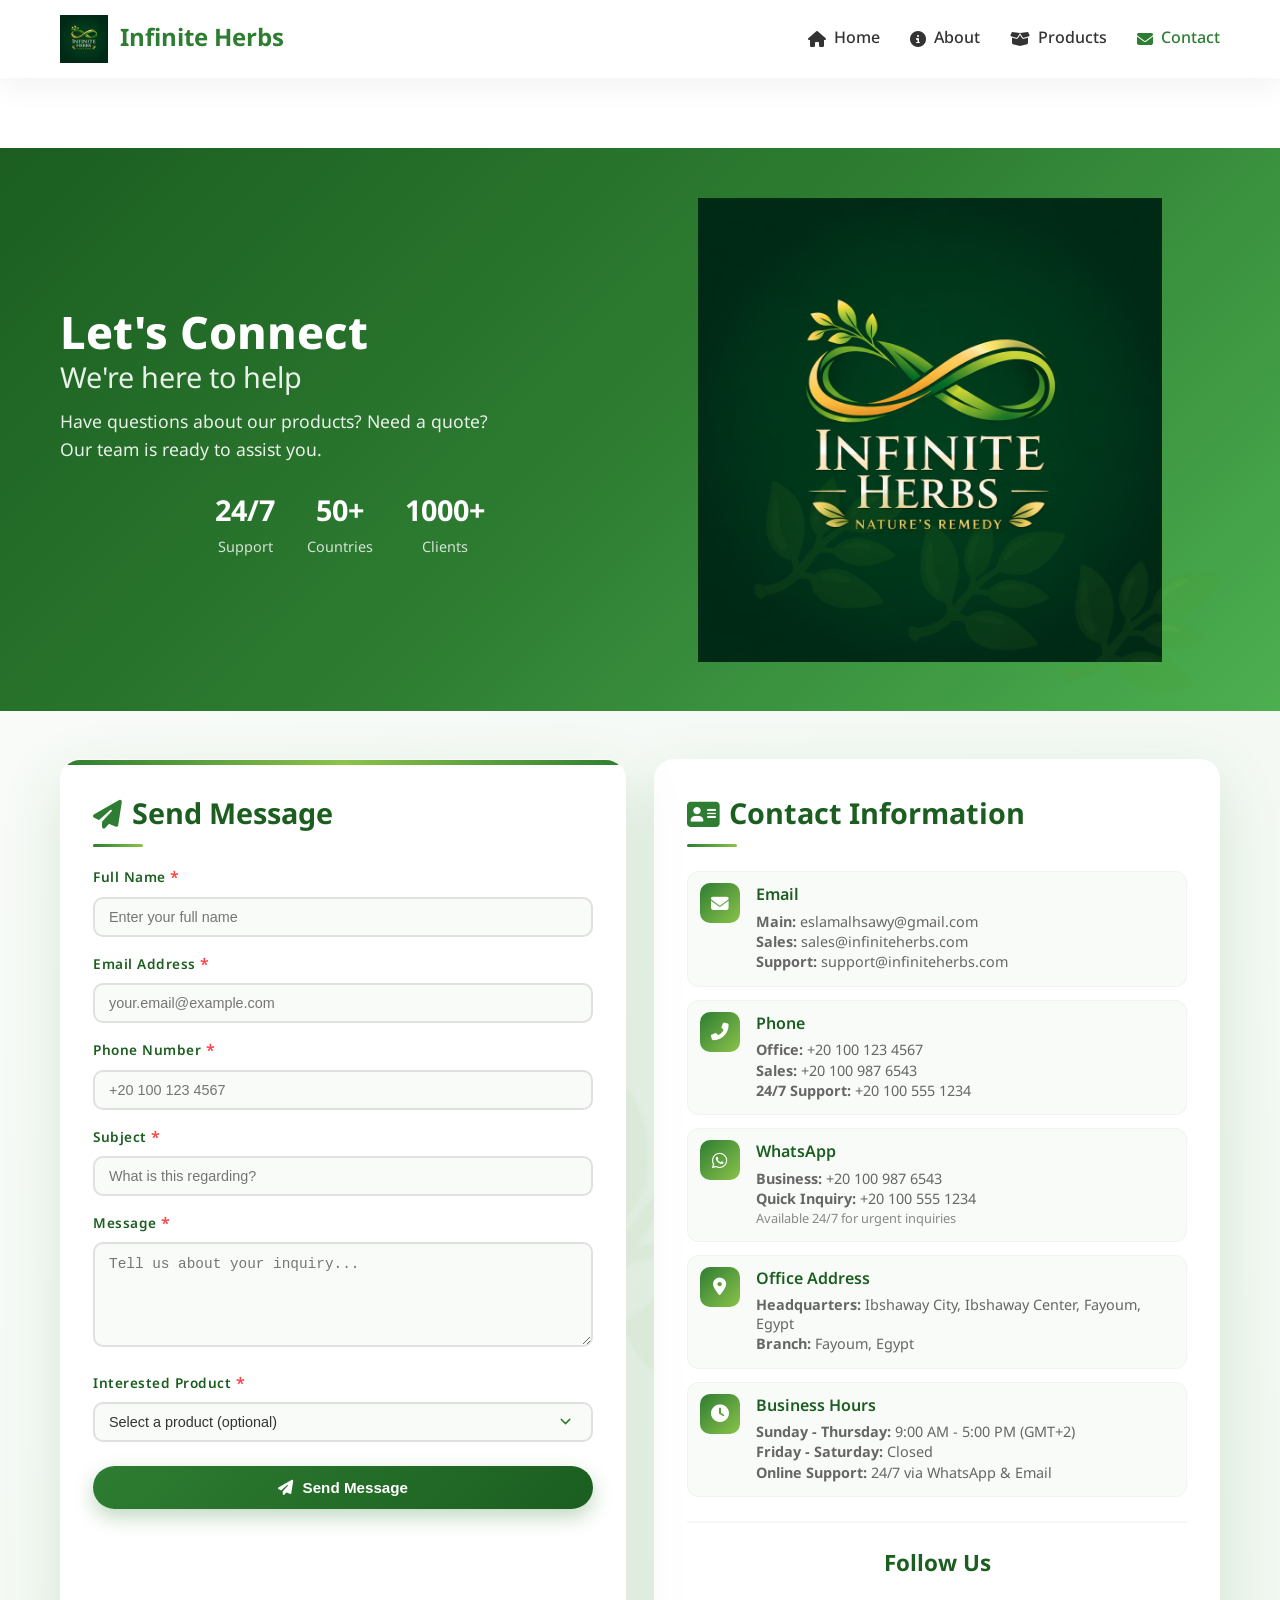
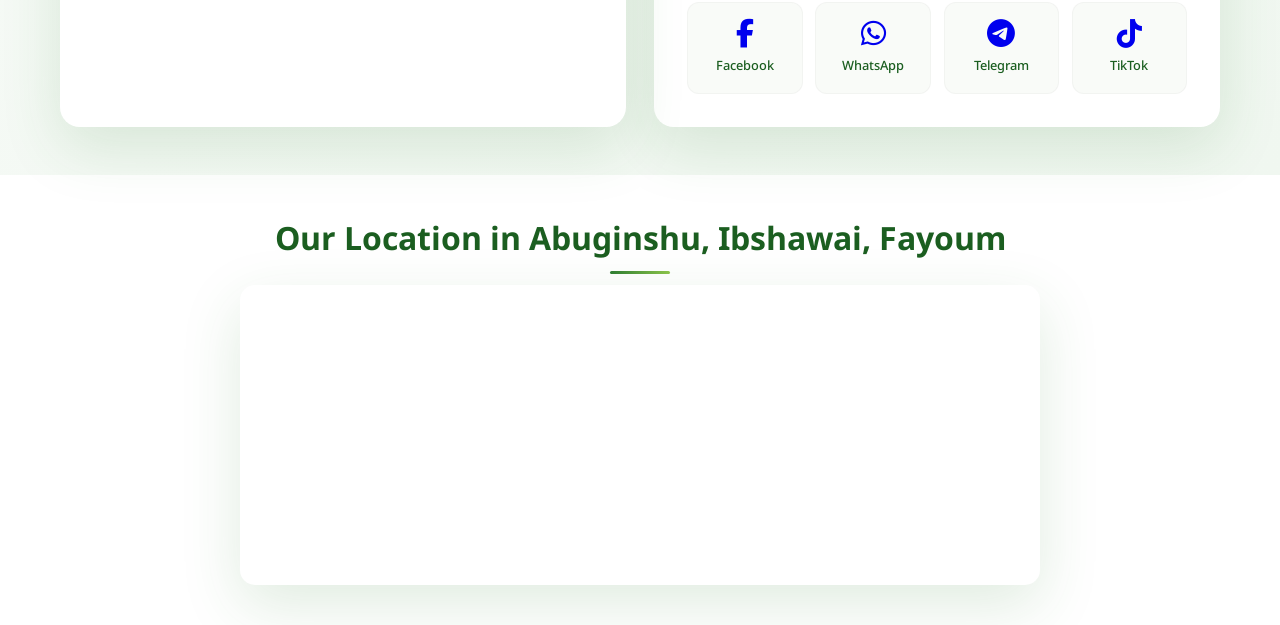
<file: contact.html>
<!DOCTYPE html>
<html lang="en" dir="ltr">

<head>
    <meta charset="UTF-8">
    <meta name="viewport" content="width=device-width, initial-scale=1.0">
    <title>Contact Us | Infinite Herbs</title>

    <link rel="stylesheet" href="css/style.css">
    <link rel="stylesheet" href="css/responsive.css">
    <link rel="stylesheet" href="https://cdnjs.cloudflare.com/ajax/libs/font-awesome/6.4.0/css/all.min.css">
    <link href="https://fonts.googleapis.com/css2?family=Noto+Sans+Arabic:wght@300;400;500;600;700&display=swap" rel="stylesheet">

</head>

<body>

    <!-- ================= NAVBAR ================= -->
    <nav class="navbar">
        <div class="container">
            <div class="logo">
                <img src="images/logo.png" alt="Infinite Herbs Logo" class="logo-img">
                <span class="logo-text">Infinite Herbs</span>
            </div>

            <div class="nav-links">
                <a href="index.html" class="nav-link"><i class="fas fa-home"></i> Home</a>
                <a href="about.html" class="nav-link"><i class="fas fa-info-circle"></i> About</a>
                <a href="products.html" class="nav-link"><i class="fas fa-box-open"></i> Products</a>
                <a href="contact.html" class="nav-link active"><i class="fas fa-envelope"></i> Contact</a>
            </div>

            <button class="menu-toggle">
                <i class="fas fa-bars"></i>
            </button>
        </div>
    </nav>

    <!-- ===== NEW HERO SECTION - Professional Design ===== -->
    <section class="new-contact-hero">
        <div class="container">
            <div class="hero-text">
                <h1>
                    Let's Connect
                    <span>We're here to help</span>
                </h1>
                <p>Have questions about our products? Need a quote? Our team is ready to assist you.</p>
                <div class="hero-stats">
                    <div class="stat">
                        <span class="number">24/7</span>
                        <span class="label">Support</span>
                    </div>
                    <div class="stat">
                        <span class="number">50+</span>
                        <span class="label">Countries</span>
                    </div>
                    <div class="stat">
                        <span class="number">1000+</span>
                        <span class="label">Clients</span>
                    </div>
                </div>
            </div>
            <div class="hero-image">
                <!-- <img src="data:image/svg+xml,%3Csvg xmlns='http://www.w3.org/2000/svg' viewBox='0 0 200 200'%3E%3Ccircle cx='100' cy='100' r='80' fill='%234CAF50' opacity='0.2'/%3E%3Ccircle cx='100' cy='100' r='60' fill='%232E7D32' opacity='0.3'/%3E%3Ccircle cx='100' cy='100' r='40' fill='%231B5E20' opacity='0.4'/%3E%3Ctext x='100' y='110' font-size='40' text-anchor='middle' fill='white' font-weight='bold'%3E🌿%3C/text%3E%3C/svg%3E" alt="Contact Us"> -->
                <img src="images/logo.png" alt="Contact Us">
            </div>
        </div>
    </section>

    <!-- ================= CONTACT ================= -->
    <section class="contact-section">
        <div class="container">
            <!-- Success Message (Hidden by default) -->
            <div class="form-success" id="formSuccess" style="display: none;">
                <button class="close-btn" onclick="this.parentElement.style.display='none'">
                    <i class="fas fa-times"></i>
                </button>
                <i class="fas fa-check-circle"></i>
                <h3>Message Sent Successfully!</h3>
                <p>Thank you for contacting Infinite Herbs. Our team will get back to you within 24 hours.</p>
            </div>

            <div class="contact-grid">
                <!-- FORM - Send Message Section -->
                <div class="contact-form-container">
                    <h2>
                        <i class="fas fa-paper-plane"></i> Send Message
                    </h2>

                    <form action="https://formspree.io/f/xojvgwvk" method="POST" class="contact-form" id="contactForm">

                        <div class="form-group">
                            <label>Full Name</label>
                            <input type="text" name="name" placeholder="Enter your full name" required>
                        </div>

                        <div class="form-group">
                            <label>Email Address</label>
                            <input type="email" name="email" placeholder="your.email@example.com" required>
                        </div>

                        <div class="form-group">
                            <label>Phone Number</label>
                            <input type="tel" name="phone" placeholder="+20 100 123 4567">
                        </div>

                        <div class="form-group">
                            <label>Subject</label>
                            <input type="text" name="subject" placeholder="What is this regarding?" required>
                        </div>

                        <div class="form-group">
                            <label>Message</label>
                            <textarea name="message" rows="4" placeholder="Tell us about your inquiry..." required></textarea>
                        </div>

                        <div class="form-group">
                            <label>Interested Product</label>
                            <select name="product">
                                <option value="">Select a product (optional)</option>
                                <option value="Herbs">🌿 Herbs</option>
                                <option value="Seeds">🌱 Seeds</option>
                                <option value="Spices">🌶️ Spices</option>
                                <option value="Custom Order">📦 Custom Order</option>
                                <option value="Bulk Purchase">📊 Bulk Purchase</option>
                                <option value="Partnership">🤝 Partnership</option>
                            </select>
                        </div>

                        <!-- Formspree enhancements -->
                        <input type="hidden" name="_subject" value="New Contact – Infinite Herbs">
                        <input type="hidden" name="_captcha" value="false">
                        <input type="hidden" name="_next" value="">

                        <button type="submit" class="submit-btn" onclick="showSuccessMessage()">
                            <i class="fas fa-paper-plane"></i> Send Message
                        </button>
                    </form>
                </div>

                <!-- INFO - Contact Information Section -->
                <div class="contact-info-container">
                    <h2>
                        <i class="fas fa-address-card"></i> Contact Information
                    </h2>
                    
                    <div class="contact-info-card">
                        <!-- Email -->
                        <div class="info-item">
                            <div class="info-icon">
                                <i class="fas fa-envelope"></i>
                            </div>
                            <div class="info-details">
                                <h3>Email</h3>
                                <p><strong>Main:</strong> eslamalhsawy@gmail.com</p>
                                <p><strong>Sales:</strong> sales@infiniteherbs.com</p>
                                <p><strong>Support:</strong> support@infiniteherbs.com</p>
                            </div>
                        </div>

                        <!-- Phone -->
                        <div class="info-item">
                            <div class="info-icon">
                                <i class="fas fa-phone-alt"></i>
                            </div>
                            <div class="info-details">
                                <h3>Phone</h3>
                                <p><strong>Office:</strong> +20 100 123 4567</p>
                                <p><strong>Sales:</strong> +20 100 987 6543</p>
                                <p><strong>24/7 Support:</strong> +20 100 555 1234</p>
                            </div>
                        </div>

                        <!-- WhatsApp -->
                        <div class="info-item">
                            <div class="info-icon">
                                <i class="fab fa-whatsapp"></i>
                            </div>
                            <div class="info-details">
                                <h3>WhatsApp</h3>
                                <p><strong>Business:</strong> +20 100 987 6543</p>
                                <p><strong>Quick Inquiry:</strong> +20 100 555 1234</p>
                                <p class="small">Available 24/7 for urgent inquiries</p>
                            </div>
                        </div>

                        <!-- Location -->
                        <div class="info-item">
                            <div class="info-icon">
                                <i class="fas fa-map-marker-alt"></i>
                            </div>
                            <div class="info-details">
                                <h3>Office Address</h3>
                                <p><strong>Headquarters:</strong> Ibshaway City, Ibshaway Center, Fayoum, Egypt</p>
                                <p><strong>Branch:</strong> Fayoum, Egypt</p>
                                <!-- <p><strong>Postal Code:</strong> 63511</p> -->
                            </div>
                        </div>

                        <!-- Business Hours -->
                        <div class="info-item">
                            <div class="info-icon">
                                <i class="fas fa-clock"></i>
                            </div>
                            <div class="info-details">
                                <h3>Business Hours</h3>
                                <p><strong>Sunday - Thursday:</strong> 9:00 AM - 5:00 PM (GMT+2)</p>
                                <p><strong>Friday - Saturday:</strong> Closed</p>
                                <p><strong>Online Support:</strong> 24/7 via WhatsApp & Email</p>
                            </div>
                        </div>
                    </div>

                    <!-- Social Media Section - فقط 4 منصات -->
                    <div class="social-section">
                        <h3>Follow Us</h3>
                        <div class="social-grid">
                            <a href="https://facebook.com/infiniteherbs" target="_blank" class="social-item facebook">
                                <i class="fab fa-facebook-f"></i>
                                <span>Facebook</span>
                            </a>
                            <a href="https://wa.me/201009876543" target="_blank" class="social-item whatsapp">
                                <i class="fab fa-whatsapp"></i>
                                <span>WhatsApp</span>
                            </a>
                            <a href="https://t.me/infiniteherbs" target="_blank" class="social-item telegram">
                                <i class="fab fa-telegram-plane"></i>
                                <span>Telegram</span>
                            </a>
                            <a href="https://tiktok.com/@infiniteherbs" target="_blank" class="social-item tiktok">
                                <i class="fab fa-tiktok"></i>
                                <span>TikTok</span>
                            </a>
                        </div>
                    </div>
                </div>
            </div>
        </div>
    </section>

<!-- ================= MAP SECTION ================= -->
<section class="map-section">
    <div class="container">
        <h2>Our Location in Abuginshu, Ibshawai, Fayoum</h2>
        <div class="map-container">
            <iframe 
                src="https://www.google.com/maps/embed?pb=!1m18!1m12!1m3!1d3456.789!2d30.6822222!3d29.3597222!2m3!1f0!2f0!3f0!3m2!1i1024!2i768!4f13.1!3m3!1m2!1s0x0%3A0x0!2zMjnCsDIxJzM1LjAiTiAzMMKwNDAnNTYuMCJF!5e0!3m2!1sen!2seg!4v1234567890123!5m2!1sen!2seg" 
                allowfullscreen="" 
                loading="lazy">
            </iframe>
        </div>
    </div>
</section>
    </section>

    <script src="js/main.js"></script>
    <script>
        // Show success message after form submission
        function showSuccessMessage() {
            setTimeout(() => {
                const successMsg = document.getElementById('formSuccess');
                if (successMsg) {
                    successMsg.style.display = 'block';
                }
            }, 100);
        }

        // Handle form submission with AJAX
        document.getElementById('contactForm').addEventListener('submit', function(e) {
            e.preventDefault();
            
            const form = e.target;
            const formData = new FormData(form);
            const successMsg = document.getElementById('formSuccess');
            
            fetch(form.action, {
                method: 'POST',
                body: formData,
                headers: {
                    'Accept': 'application/json'
                }
            })
            .then(response => {
                if (response.ok) {
                    form.reset();
                    successMsg.style.display = 'block';
                    
                    // Auto hide after 5 seconds
                    setTimeout(() => {
                        if (successMsg.style.display === 'block') {
                            successMsg.style.display = 'none';
                        }
                    }, 5000);
                } else {
                    alert('Oops! There was a problem sending your message.');
                }
            })
            .catch(error => {
                alert('Oops! There was a problem sending your message.');
            });
        });
    </script>

</body>

</html>
</file>
<file: css/style.css>
/* CSS RESET */

* {
    margin: 0;
    padding: 0;
    box-sizing: border-box;
}


/* VARIABLES */

:root {
    --primary-color: #2E7D32;
    --primary-light: #4CAF50;
    --primary-dark: #1B5E20;
    --secondary-color: #8BC34A;
    --accent-color: #FF9800;
    --light-color: #F9FBF8;
    --dark-color: #1A1A1A;
    --text-color: #333333;
    --text-light: #666666;
    --white: #FFFFFF;
    --gray: #F5F5F5;
    --border-color: #E0E0E0;
    --shadow-sm: 0 2px 8px rgba(0, 0, 0, 0.1);
    --shadow-md: 0 4px 16px rgba(0, 0, 0, 0.15);
    --shadow-lg: 0 8px 32px rgba(0, 0, 0, 0.2);
    --shadow-xl: 0 16px 48px rgba(0, 0, 0, 0.25);
    --transition: all 0.3s ease;
    --radius-sm: 8px;
    --radius-md: 12px;
    --radius-lg: 16px;
    --radius-xl: 24px;
    --radius-full: 9999px;
}


/* BASE STYLES */

body {
    font-family: 'Segoe UI', 'Noto Sans Arabic', sans-serif;
    line-height: 1.6;
    color: var(--text-color);
    background: var(--white);
    overflow-x: hidden;
    direction: ltr;
}

[dir="rtl"] body {
    font-family: 'Noto Sans Arabic', 'Segoe UI', sans-serif;
}

.container {
    max-width: 1200px;
    margin: 0 auto;
    padding: 0 20px;
}


/* NAVBAR - Logo والاسم على نفس الخط */

.navbar {
    background: var(--white);
    box-shadow: var(--shadow-sm);
    position: sticky;
    top: 0;
    z-index: 1000;
    padding: 15px 0;
}

.navbar .container {
    display: flex;
    align-items: center;
    justify-content: space-between;
}


/* LOGO (Image + Text) */

.logo {
    display: flex;
    align-items: center;
    gap: 12px;
}

.logo-img {
    width: 48px;
    height: auto;
}

.logo-text {
    font-size: 24px;
    font-weight: 700;
    color: var(--primary-color);
}

.nav-links {
    display: flex;
    align-items: center;
    gap: 30px;
}

.nav-link {
    text-decoration: none;
    color: var(--text-color);
    font-weight: 500;
    display: flex;
    align-items: center;
    gap: 8px;
    transition: var(--transition);
}

.nav-link:hover,
.nav-link.active {
    color: var(--primary-color);
}

.language-btn {
    background: var(--gray);
    border: none;
    padding: 8px 16px;
    border-radius: 20px;
    cursor: pointer;
    font-weight: 600;
    transition: var(--transition);
}

.language-btn:hover {
    background: var(--primary-color);
    color: var(--white);
}

.btn-contact {
    background: var(--primary-color);
    color: var(--white);
    padding: 10px 24px;
    border-radius: 6px;
    text-decoration: none;
    font-weight: 500;
    transition: var(--transition);
}

.btn-contact:hover {
    background: var(--primary-dark);
}

.menu-toggle {
    display: none;
    background: none;
    border: none;
    font-size: 24px;
    cursor: pointer;
    color: var(--primary-color);
}


/* HERO SLIDER */

.hero-slider {
    height: 100vh;
    margin-top: 0;
    position: relative;
    overflow: hidden;
}

.slider-container {
    height: 100%;
    position: relative;
}

.slide {
    position: absolute;
    top: 0;
    left: 0;
    width: 100%;
    height: 100%;
    opacity: 0;
    transition: opacity 1s ease;
}

.slide.active {
    opacity: 1;
}

.slide-bg {
    width: 100%;
    height: 100%;
    background-size: cover;
    background-position: center;
    position: absolute;
    top: 0;
    left: 0;
}

.slide-overlay {
    position: absolute;
    top: 0;
    left: 0;
    width: 100%;
    height: 100%;
    background: linear-gradient(rgba(0, 0, 0, 0.5), rgba(0, 0, 0, 0.3));
}

.slide-content {
    position: absolute;
    top: 50%;
    left: 50%;
    transform: translate(-50%, -50%);
    text-align: center;
    color: var(--white);
    max-width: 800px;
    padding: 2rem;
    z-index: 2;
}

.slide-title {
    font-size: 3.5rem;
    margin-bottom: 1rem;
    text-shadow: 2px 2px 8px rgba(0, 0, 0, 0.5);
}

.slide-desc {
    font-size: 1.3rem;
    margin-bottom: 2rem;
    opacity: 0.9;
}

.btn-hero {
    background: var(--primary-color);
    color: var(--white);
    padding: 15px 40px;
    border-radius: 30px;
    text-decoration: none;
    font-size: 1.1rem;
    transition: var(--transition);
    display: inline-flex;
    align-items: center;
    gap: 10px;
}

.btn-hero:hover {
    background: var(--primary-dark);
    transform: translateY(-3px);
}

.slider-controls {
    position: absolute;
    bottom: 50px;
    left: 0;
    width: 100%;
    display: flex;
    justify-content: center;
    align-items: center;
    gap: 20px;
    z-index: 10;
}

.prev-btn,
.next-btn {
    background: rgba(255, 255, 255, 0.2);
    border: none;
    width: 50px;
    height: 50px;
    border-radius: 50%;
    cursor: pointer;
    color: var(--white);
    font-size: 1.2rem;
    transition: var(--transition);
}

.prev-btn:hover,
.next-btn:hover {
    background: rgba(255, 255, 255, 0.4);
}

.slider-dots {
    display: flex;
    gap: 10px;
}

.dot {
    width: 12px;
    height: 12px;
    border-radius: 50%;
    background: rgba(255, 255, 255, 0.5);
    cursor: pointer;
    transition: var(--transition);
}

.dot.active {
    background: var(--white);
}


/* FEATURED PRODUCTS */

.featured-products {
    padding: 5rem 0;
    background: var(--light-color);
}

.section-header {
    text-align: center;
    margin-bottom: 3rem;
}

.section-title {
    font-size: 2.8rem;
    color: var(--primary-dark);
    margin-bottom: 1rem;
}

.section-subtitle {
    font-size: 1.1rem;
    color: var(--text-light);
    max-width: 600px;
    margin: 0 auto;
}

.product-tabs {
    display: flex;
    justify-content: center;
    gap: 1rem;
    margin-bottom: 3rem;
    flex-wrap: wrap;
}

.tab-btn {
    padding: 12px 30px;
    background: var(--white);
    border: 2px solid var(--primary-color);
    color: var(--primary-color);
    border-radius: 30px;
    cursor: pointer;
    font-weight: 600;
    transition: var(--transition);
    display: flex;
    align-items: center;
    gap: 8px;
}

.tab-btn.active,
.tab-btn:hover {
    background: var(--primary-color);
    color: var(--white);
}


/* PRODUCTS GRID - 4 منتجات في الصف */

.products-grid {
    display: grid;
    grid-template-columns: repeat(4, 1fr);
    gap: 24px;
    margin-bottom: 3rem;
}

.product-card {
    background: var(--white);
    border-radius: 12px;
    overflow: hidden;
    box-shadow: var(--shadow-sm);
    transition: var(--transition);
    cursor: pointer;
}


/* HOVER OPACITY 0.7 كما طلبت - التعديل هنا */

.product-card:hover {
    opacity: 0.7;
    /* تم التعديل من 0.3 إلى 0.7 */
    transform: translateY(-5px);
}

.product-img {
    width: 100%;
    height: 200px;
    object-fit: cover;
    transition: var(--transition);
}

.product-card:hover .product-img {
    transform: scale(1.05);
}

.product-info {
    padding: 20px;
}

.product-name {
    font-size: 18px;
    font-weight: 600;
    color: var(--text-color);
    margin-bottom: 8px;
}

.product-category {
    display: inline-block;
    background: var(--light-color);
    color: var(--primary-color);
    padding: 4px 12px;
    border-radius: 20px;
    font-size: 14px;
    margin-bottom: 12px;
}

.product-desc {
    color: #666;
    font-size: 14px;
    line-height: 1.5;
    margin-bottom: 16px;
}

.btn-primary {
    background: var(--primary-color);
    color: var(--white);
    padding: 8px 20px;
    border-radius: 6px;
    border: none;
    cursor: pointer;
    font-weight: 500;
    transition: var(--transition);
}

.btn-primary:hover {
    background: var(--primary-dark);
}

.btn-outline {
    background: transparent;
    color: var(--primary-color);
    padding: 12px 30px;
    border-radius: 30px;
    border: 2px solid var(--primary-color);
    font-weight: 600;
    text-decoration: none;
    display: inline-flex;
    align-items: center;
    gap: 8px;
    transition: var(--transition);
}

.btn-outline:hover {
    background: var(--primary-color);
    color: var(--white);
}

.text-center {
    text-align: center;
}


/* FOOTER - معدل بشكل جميل */

.footer {
    background: var(--primary-dark);
    color: var(--white);
    padding: 4rem 0 2rem;
}

.footer-content {
    display: grid;
    grid-template-columns: repeat(4, 1fr);
    gap: 3rem;
    margin-bottom: 3rem;
}

.footer-section h3 {
    font-size: 1.2rem;
    margin-bottom: 1.5rem;
    color: var(--secondary-color);
}

.footer-section ul {
    list-style: none;
}

.footer-section ul li {
    margin-bottom: 0.8rem;
}

.footer-section ul li a {
    color: #ccc;
    text-decoration: none;
    transition: var(--transition);
}

.footer-section ul li a:hover {
    color: var(--white);
    padding-left: 5px;
}

.footer-section p {
    color: #ccc;
    margin-bottom: 1.5rem;
}

.social-icons {
    display: flex;
    gap: 1rem;
}

.social-icons a {
    color: var(--white);
    font-size: 1.2rem;
    transition: var(--transition);
}

.social-icons a:hover {
    color: var(--secondary-color);
}

.contact-info li {
    display: flex;
    align-items: center;
    gap: 10px;
    margin-bottom: 0.8rem;
}

.contact-info i {
    color: var(--secondary-color);
    width: 20px;
}

.footer-bottom {
    text-align: center;
    padding-top: 2rem;
    border-top: 1px solid rgba(255, 255, 255, 0.1);
    color: #aaa;
}


/* MODAL */

.modal-overlay {
    display: none;
    position: fixed;
    top: 0;
    left: 0;
    width: 100%;
    height: 100%;
    background: rgba(0, 0, 0, 0.8);
    justify-content: center;
    align-items: center;
    z-index: 2000;
    padding: 20px;
}

.modal-overlay.active {
    display: flex;
}

.modal-content {
    background: var(--white);
    border-radius: 16px;
    max-width: 900px;
    width: 100%;
    max-height: 90vh;
    overflow-y: auto;
    position: relative;
}

.modal-close {
    position: absolute;
    top: 15px;
    right: 15px;
    background: var(--primary-color);
    color: white;
    border: none;
    width: 50px;
    height: 50px;
    border-radius: 50%;
    cursor: pointer;
    font-size: 1.2rem;
    z-index: 10;
    display: flex;
    align-items: center;
    justify-content: center;
    transition: var(--transition);
    box-shadow: 0 2px 10px rgba(0, 0, 0, 0.2);
}

.modal-close:hover {
    background: var(--primary-dark);
    transform: scale(1.1);
}

.modal-body {
    padding: 40px;
    display: grid;
    grid-template-columns: repeat(2, 1fr);
    gap: 40px;
}

.modal-body img {
    width: 100%;
    height: 300px;
    object-fit: cover;
    border-radius: 12px;
}


/* LOADING */

.loading-overlay {
    position: fixed;
    top: 0;
    left: 0;
    width: 100%;
    height: 100%;
    background: var(--white);
    display: flex;
    justify-content: center;
    align-items: center;
    z-index: 9999;
    transition: opacity 0.1s ease;
}

.loader {
    display: flex;
    gap: 10px;
}

.leaf {
    font-size: 2rem;
    animation: float 2s ease-in-out infinite;
}

@keyframes float {
    0%,
    100% {
        transform: translateY(0);
    }
    50% {
        transform: translateY(-20px);
    }
}


/* RESPONSIVE */

@media (max-width: 1200px) {
    .products-grid {
        grid-template-columns: repeat(3, 1fr);
    }
}

@media (max-width: 992px) {
    .footer-content {
        grid-template-columns: repeat(2, 1fr);
    }
}

@media (max-width: 768px) {
    .nav-links {
        display: none;
        position: fixed;
        top: 70px;
        left: 0;
        width: 100%;
        background: var(--white);
        flex-direction: column;
        padding: 2rem;
        box-shadow: var(--shadow-lg);
    }
    .nav-links.active {
        display: flex;
    }
    .menu-toggle {
        display: block;
    }
    .products-grid {
        grid-template-columns: repeat(2, 1fr);
    }
    .modal-body {
        grid-template-columns: 1fr;
    }
}

@media (max-width: 576px) {
    .products-grid {
        grid-template-columns: 1fr;
    }
    .footer-content {
        grid-template-columns: 1fr;
    }
}


/* PRODUCTS PAGE STYLES */

.products-hero {
    background: linear-gradient(rgba(0, 0, 0, 0.7), rgba(0, 0, 0, 0.7)), url('../images/hero2.jpg');
    background-size: cover;
    background-position: center;
    padding: 100px 0;
    text-align: center;
    color: white;
    margin-top: 70px;
}

.page-title {
    font-size: 3rem;
    margin-bottom: 1rem;
}

.page-subtitle {
    font-size: 1.2rem;
    opacity: 0.9;
}
/* 
.categories-section {
    padding: 4rem 0;
    background: var(--light-color);
}

.categories-grid {
    display: grid;
    grid-template-columns: repeat(3, 1fr);
    gap: 2rem;
}

.category-card {
    background: white;
    padding: 2rem;
    border-radius: 12px;
    text-align: center;
    box-shadow: var(--shadow-sm);
    transition: var(--transition);
    cursor: pointer;
}

.category-card:hover {
    transform: translateY(-10px);
    box-shadow: var(--shadow-lg);
}

.category-icon {
    font-size: 3rem;
    color: var(--primary-color);
    margin-bottom: 1rem;
}

.all-products {
    padding: 4rem 0;
} */

/* ============================================
   CATEGORIES SECTION - PROFESSIONAL REDESIGN
   ============================================ */

.categories-section {
    padding: 5rem 0;
    background: linear-gradient(135deg, #f8fbf8 0%, #f0f7f0 100%);
    position: relative;
    overflow: hidden;
}

.categories-section::before {
    content: '';
    position: absolute;
    top: -50%;
    right: -10%;
    width: 400px;
    height: 400px;
    background: radial-gradient(circle, rgba(46,125,50,0.03) 0%, transparent 70%);
    border-radius: 50%;
    z-index: 1;
}

.categories-section::after {
    content: '';
    position: absolute;
    bottom: -30%;
    left: -10%;
    width: 300px;
    height: 300px;
    background: radial-gradient(circle, rgba(139,195,74,0.03) 0%, transparent 70%);
    border-radius: 50%;
    z-index: 1;
}

.categories-section .container {
    position: relative;
    z-index: 2;
}

/* Section Header */
.categories-section .section-header {
    text-align: center;
    margin-bottom: 3.5rem;
}

.categories-section .section-title {
    font-size: 2.8rem;
    color: var(--primary-dark);
    margin-bottom: 1rem;
    position: relative;
    display: inline-block;
}

.categories-section .section-title::after {
    content: '';
    position: absolute;
    bottom: -10px;
    left: 50%;
    transform: translateX(-50%);
    width: 80px;
    height: 4px;
    background: linear-gradient(90deg, var(--primary-color), var(--secondary-color));
    border-radius: 2px;
}

.categories-section .section-subtitle {
    font-size: 1.2rem;
    color: var(--text-light);
    max-width: 600px;
    margin: 0 auto;
}

/* Categories Grid */
.categories-grid {
    display: grid;
    grid-template-columns: repeat(3, 1fr);
    gap: 2rem;
    margin-top: 2rem;
}

/* Category Card - تصميم جديد كلياً */
.category-card {
    background: white;
    padding: 2.5rem 2rem;
    border-radius: 20px;
    text-align: center;
    transition: all 0.4s cubic-bezier(0.175, 0.885, 0.32, 1.275);
    cursor: pointer;
    position: relative;
    overflow: hidden;
    border: 1px solid rgba(224,224,224,0.3);
    box-shadow: 0 15px 35px rgba(0,0,0,0.05);
}

/* خلفية متحركة */
.category-card::before {
    content: '';
    position: absolute;
    top: 0;
    left: 0;
    right: 0;
    bottom: 0;
    background: linear-gradient(135deg, var(--primary-color) 0%, var(--secondary-color) 100%);
    opacity: 0;
    transition: opacity 0.4s ease;
    z-index: 1;
}

/* أيقونة الخلفية */
.category-card::after {
    content: '';
    position: absolute;
    bottom: -20px;
    right: -20px;
    width: 120px;
    height: 120px;
    background: linear-gradient(135deg, var(--primary-light), var(--secondary-color));
    opacity: 0.1;
    border-radius: 50%;
    transition: all 0.5s ease;
    z-index: 1;
}

/* المحتوى فوق الخلفية */
.category-card > * {
    position: relative;
    z-index: 2;
    transition: all 0.3s ease;
}

/* تأثير hover */
.category-card:hover {
    transform: translateY(-15px) scale(1.02);
    box-shadow: 0 30px 60px rgba(46,125,50,0.15);
}

.category-card:hover::before {
    opacity: 1;
}

.category-card:hover::after {
    transform: scale(1.5);
    opacity: 0.15;
}

.category-card:hover .category-icon {
    background: white;
    color: var(--primary-color);
    transform: rotateY(360deg);
}

.category-card:hover h3,
.category-card:hover p {
    color: white;
}

/* أيقونة الكارد */
.category-icon {
    width: 90px;
    height: 90px;
    margin: 0 auto 1.5rem;
    background: linear-gradient(135deg, var(--primary-light), var(--primary-color));
    border-radius: 30px;
    display: flex;
    align-items: center;
    justify-content: center;
    color: white;
    font-size: 2.5rem;
    transition: all 0.6s cubic-bezier(0.68, -0.55, 0.265, 1.55);
    box-shadow: 0 10px 25px rgba(46,125,50,0.2);
}

/* عنوان الكارد */
.category-card h3 {
    font-size: 1.8rem;
    color: var(--primary-dark);
    margin-bottom: 1rem;
    transition: color 0.3s ease;
}

/* نص الكارد */
.category-card p {
    color: var(--text-light);
    font-size: 1rem;
    line-height: 1.6;
    transition: color 0.3s ease;
    margin-bottom: 0;
}

/* تأثير إضافي للنص */
.category-card:hover p {
    opacity: 0.95;
}

/* ===== RESPONSIVE BREAKPOINTS ===== */

/* شاشات كبيرة (لابتوب) */
@media (max-width: 1200px) {
    .categories-grid {
        gap: 1.8rem;
    }
    
    .category-card {
        padding: 2.2rem 1.8rem;
    }
    
    .category-icon {
        width: 80px;
        height: 80px;
        font-size: 2.2rem;
    }
    
    .category-card h3 {
        font-size: 1.6rem;
    }
}

/* شاشات متوسطة (تابلت أفقي) */
@media (max-width: 992px) {
    .categories-section {
        padding: 4rem 0;
    }
    
    .categories-section .section-title {
        font-size: 2.4rem;
    }
    
    .categories-grid {
        grid-template-columns: repeat(3, 1fr);
        gap: 1.5rem;
    }
    
    .category-card {
        padding: 2rem 1.5rem;
    }
    
    .category-icon {
        width: 70px;
        height: 70px;
        font-size: 2rem;
    }
    
    .category-card h3 {
        font-size: 1.4rem;
    }
}

/* شاشات صغيرة (تابلت عمودي) */
@media (max-width: 768px) {
    .categories-section {
        padding: 3.5rem 0;
    }
    
    .categories-section .section-title {
        font-size: 2.2rem;
    }
    
    .categories-section .section-subtitle {
        font-size: 1.1rem;
        padding: 0 20px;
    }
    
    /* هنا التغيير المهم - 2 في الصف */
    .categories-grid {
        grid-template-columns: repeat(2, 1fr);
        gap: 1.2rem;
        padding: 0 10px;
    }
    
    .category-card {
        padding: 1.8rem 1.2rem;
    }
    
    .category-icon {
        width: 65px;
        height: 65px;
        font-size: 1.8rem;
        margin-bottom: 1.2rem;
    }
    
    .category-card h3 {
        font-size: 1.3rem;
        margin-bottom: 0.8rem;
    }
    
    .category-card p {
        font-size: 0.95rem;
        line-height: 1.5;
    }
}

/* شاشات صغيرة جداً (موبايل كبير) */
@media (max-width: 576px) {
    .categories-section {
        padding: 3rem 0;
    }
    
    .categories-section .section-title {
        font-size: 2rem;
    }
    
    .categories-section .section-subtitle {
        font-size: 1rem;
    }
    
    /* هنا التغيير المهم - 2 في الصف للموبايل الكبير */
    .categories-grid {
        grid-template-columns: repeat(2, 1fr);
        gap: 1rem;
        padding: 0 10px;
    }
    
    .category-card {
        padding: 1.5rem 1rem;
    }
    
    .category-icon {
        width: 55px;
        height: 55px;
        font-size: 1.5rem;
        margin-bottom: 1rem;
    }
    
    .category-card h3 {
        font-size: 1.1rem;
        margin-bottom: 0.5rem;
    }
    
    .category-card p {
        font-size: 0.85rem;
        line-height: 1.4;
    }
}

/* شاشات موبايل صغير */
@media (max-width: 400px) {
    .categories-section {
        padding: 2.5rem 0;
    }
    
    .categories-section .section-title {
        font-size: 1.8rem;
    }
    
    /* هنا التغيير النهائي - 1 في الصف */
    .categories-grid {
        grid-template-columns: 1fr;
        gap: 1rem;
        max-width: 280px;
        margin: 0 auto;
    }
    
    .category-card {
        padding: 1.5rem 1rem;
    }
    
    .category-icon {
        width: 60px;
        height: 60px;
        font-size: 1.6rem;
    }
    
    .category-card h3 {
        font-size: 1.2rem;
    }
    
    .category-card p {
        font-size: 0.9rem;
    }
}

/* تحسين ظهور الكاردات عند hover على الموبايل */
@media (hover: hover) {
    .category-card:hover {
        transform: translateY(-10px) scale(1.02);
    }
}

/* إلغاء hover على الموبايل */
@media (hover: none) and (pointer: coarse) {
    .category-card:active {
        transform: scale(0.98);
        background: linear-gradient(135deg, var(--primary-color) 0%, var(--secondary-color) 100%);
    }
    
    .category-card:active h3,
    .category-card:active p {
        color: white;
    }
    
    .category-card:active .category-icon {
        background: white;
        color: var(--primary-color);
    }
}

/* CTA Section */

.cta-section {
    padding: 6rem 0;
    background: linear-gradient(135deg, var(--primary-dark) 0%, var(--primary-color) 100%);
    color: white;
    text-align: center;
    position: relative;
    overflow: hidden;
}

.cta-section::before {
    content: '';
    position: absolute;
    top: 0;
    left: 0;
    right: 0;
    bottom: 0;
    background: radial-gradient(circle at 30% 20%, rgba(255, 255, 255, 0.1) 0%, transparent 50%), radial-gradient(circle at 70% 80%, rgba(255, 255, 255, 0.05) 0%, transparent 50%);
}

.cta-content {
    position: relative;
    z-index: 2;
    max-width: 800px;
    margin: 0 auto;
    padding: 0 20px;
}

.cta-content h2 {
    font-size: 3rem;
    margin-bottom: 1.5rem;
    text-shadow: 0 2px 4px rgba(0, 0, 0, 0.3);
    animation: pulse 2s ease-in-out infinite;
}

@keyframes pulse {
    0%,
    100% {
        transform: scale(1);
    }
    50% {
        transform: scale(1.02);
    }
}

.cta-content p {
    font-size: 1.3rem;
    opacity: 0.9;
    margin-bottom: 3rem;
    max-width: 600px;
    margin-left: auto;
    margin-right: auto;
}

.cta-buttons {
    display: flex;
    gap: 2rem;
    justify-content: center;
    flex-wrap: wrap;
}

.cta-buttons .btn-primary {
    background: white;
    color: var(--primary-color);
    padding: 1.2rem 3rem;
    font-size: 1.1rem;
    font-weight: 600;
    border-radius: 50px;
    text-decoration: none;
    transition: all 0.3s cubic-bezier(0.4, 0, 0.2, 1);
    display: inline-flex;
    align-items: center;
    gap: 12px;
    box-shadow: 0 10px 30px rgba(0, 0, 0, 0.2);
}

.cta-buttons .btn-primary:hover {
    background: var(--light-color);
    transform: translateY(-5px) scale(1.05);
    box-shadow: 0 15px 40px rgba(0, 0, 0, 0.3);
}

.cta-buttons .btn-outline {
    background: transparent;
    color: white;
    border: 2px solid white;
    padding: 1.2rem 3rem;
    font-size: 1.1rem;
    font-weight: 600;
    border-radius: 50px;
    text-decoration: none;
    transition: all 0.3s cubic-bezier(0.4, 0, 0.2, 1);
    display: inline-flex;
    align-items: center;
    gap: 12px;
}

.cta-buttons .btn-outline:hover {
    background: white;
    color: var(--primary-color);
    transform: translateY(-5px) scale(1.05);
    box-shadow: 0 15px 40px rgba(0, 0, 0, 0.2);
}


/* إخفاء زر اللغة نهائياً */

.language-btn {
    display: none !important;
}

.form-success {
    display: none;
    text-align: center;
    padding: 30px;
    border-radius: 16px;
    background: #e8f5e9;
    color: #1b5e20;
    margin-bottom: 25px;
    animation: fadeIn 0.6s ease;
}

.form-success i {
    font-size: 48px;
    margin-bottom: 15px;
    color: #2e7d32;
}

.form-success h3 {
    margin-bottom: 10px;
    font-size: 22px;
}

.form-success p {
    font-size: 15px;
    opacity: 0.9;
}

@keyframes fadeIn {
    from {
        opacity: 0;
        transform: translateY(10px);
    }
    to {
        opacity: 1;
        transform: translateY(0);
    }
}


/* تنسيقات المودال الجديدة */
.modal-details h3 {
    color: var(--primary-dark);
    font-size: 1.3rem;
    margin: 1.5rem 0 1rem;
    display: flex;
    align-items: center;
    gap: 10px;
    border-bottom: 2px solid var(--primary-light);
    padding-bottom: 0.5rem;
}

.modal-details h3 i {
    color: var(--primary-color);
    font-size: 1.3rem;
}

.product-full-description,
.health-benefits,
.how-to-use {
    margin-bottom: 1.5rem;
}

.product-full-description p,
.health-benefits p,
.how-to-use p {
    color: var(--text-light);
    line-height: 1.8;
    font-size: 1rem;
    background: var(--light-color);
    padding: 1rem;
    border-radius: 10px;
    border-left: 3px solid var(--primary-color);
}

.details {
    background: linear-gradient(135deg, #f8fbf8, #f0f7f0);
    padding: 1.5rem;
    border-radius: 12px;
    margin: 1.5rem 0;
}

.details p {
    margin-bottom: 0.8rem;
    display: flex;
    justify-content: space-between;
    padding: 0.5rem 0;
    border-bottom: 1px dashed rgba(46, 125, 50, 0.2);
}

.details p:last-child {
    border-bottom: none;
}

.details strong {
    color: var(--primary-dark);
    font-weight: 600;
}

/* زر ويكيبيديا */
.wikipedia-btn {
    display: inline-flex;
    align-items: center;
    justify-content: center;
    gap: 8px;
    background: #f8f9fa;
    color: #2E7D32;
    padding: 12px 24px;
    border-radius: 30px;
    text-decoration: none;
    font-weight: 600;
    margin: 1rem 0;
    border: 2px solid #2E7D32;
    transition: all 0.3s ease;
    width: 100%;
    font-size: 1rem;
}

.wikipedia-btn:hover {
    background: #2E7D32;
    color: white;
    transform: translateY(-2px);
    box-shadow: 0 5px 15px rgba(46, 125, 50, 0.3);
}

.wikipedia-btn i {
    font-size: 1.2rem;
}

/* زر الاستفسار */
.inquire-btn {
    width: 100%;
    padding: 1rem !important;
    font-size: 1.1rem !important;
    margin-top: 1rem !important;
}

/* تحسين التجاوب مع الموبايل */
@media (max-width: 768px) {
    .modal-details h3 {
        font-size: 1.2rem;
    }
    
    .product-full-description p,
    .health-benefits p,
    .how-to-use p {
        font-size: 0.95rem;
        padding: 0.8rem;
    }
    
    .details p {
        flex-direction: column;
        gap: 0.3rem;
    }
}


/* ============================================
   PRODUCT DETAIL PAGE STYLES
   ============================================ */

.product-detail-page {
    padding: 120px 0 60px;
    margin-top: 70px;
    min-height: calc(100vh - 70px);
    background: linear-gradient(135deg, #f8fbf8 0%, #f0f7f0 100%);
}

.product-detail-container {
    background: white;
    border-radius: 30px;
    box-shadow: 0 20px 60px rgba(46,125,50,0.15);
    overflow: hidden;
    animation: fadeInUp 0.6s ease;
}

.product-detail-grid {
    display: grid;
    grid-template-columns: 1fr 1fr;
    gap: 3rem;
    padding: 3rem;
}

.product-detail-image {
    position: relative;
    border-radius: 20px;
    overflow: hidden;
    box-shadow: 0 15px 40px rgba(0,0,0,0.1);
    height: 500px;
}

.product-detail-image img {
    width: 100%;
    height: 100%;
    object-fit: cover;
    transition: transform 0.3s ease;
}

.product-detail-image:hover img {
    transform: scale(1.05);
}

.product-detail-content {
    padding: 1rem 0;
}

.product-detail-title {
    font-size: 2.8rem;
    color: var(--primary-dark);
    margin-bottom: 1rem;
    line-height: 1.2;
}

.product-detail-category {
    display: inline-block;
    background: linear-gradient(135deg, var(--primary-light), var(--primary-color));
    color: white;
    padding: 8px 20px;
    border-radius: 30px;
    font-size: 1rem;
    font-weight: 600;
    margin-bottom: 2rem;
    text-transform: uppercase;
    letter-spacing: 1px;
}

.product-detail-section {
    margin-bottom: 2rem;
}

.product-detail-section h3 {
    color: var(--primary-dark);
    font-size: 1.5rem;
    margin-bottom: 1rem;
    display: flex;
    align-items: center;
    gap: 10px;
    border-bottom: 2px solid var(--primary-light);
    padding-bottom: 0.5rem;
}

.product-detail-section h3 i {
    color: var(--primary-color);
}

.product-detail-section p {
    color: var(--text-light);
    line-height: 1.8;
    font-size: 1.1rem;
    background: var(--light-color);
    padding: 1.2rem;
    border-radius: 12px;
    border-left: 4px solid var(--primary-color);
}

.product-detail-meta {
    background: linear-gradient(135deg, #f8fbf8, #f0f7f0);
    padding: 2rem;
    border-radius: 15px;
    margin: 2rem 0;
}

.meta-item {
    display: flex;
    justify-content: space-between;
    padding: 0.8rem 0;
    border-bottom: 1px dashed rgba(46,125,50,0.2);
}

.meta-item:last-child {
    border-bottom: none;
}

.meta-label {
    font-weight: 600;
    color: var(--primary-dark);
}

.meta-value {
    color: var(--text-light);
}

.product-detail-actions {
    display: flex;
    gap: 1rem;
    margin-top: 2rem;
}

.back-btn {
    background: transparent;
    color: var(--primary-color);
    border: 2px solid var(--primary-color);
    padding: 1rem 2rem;
    border-radius: 50px;
    text-decoration: none;
    font-weight: 600;
    transition: all 0.3s ease;
    display: inline-flex;
    align-items: center;
    gap: 10px;
    flex: 1;
    justify-content: center;
}

.back-btn:hover {
    background: var(--primary-color);
    color: white;
    transform: translateY(-2px);
}

@keyframes fadeInUp {
    from {
        opacity: 0;
        transform: translateY(20px);
    }
    to {
        opacity: 1;
        transform: translateY(0);
    }
}

@media (max-width: 992px) {
    .product-detail-grid {
        grid-template-columns: 1fr;
        padding: 2rem;
    }
    
    .product-detail-image {
        height: 400px;
    }
    
    .product-detail-title {
        font-size: 2.2rem;
    }
}

@media (max-width: 768px) {
    .product-detail-actions {
        flex-direction: column;
    }
    
    .product-detail-image {
        height: 300px;
    }
}


/* ============================================
   ABOUT US PAGE STYLES - PROFESSIONAL DESIGN
   ============================================ */

/* About Hero Section */
.about-hero {
    background: linear-gradient(135deg, #1a472a 0%, #2e7d32 50%, #4caf50 100%);
    padding: 120px 0 100px;
    margin-top: 70px;
    position: relative;
    overflow: hidden;
}

.about-hero::before {
    content: '';
    position: absolute;
    top: -50%;
    right: -10%;
    width: 600px;
    height: 600px;
    background: radial-gradient(circle, rgba(255,255,255,0.1) 0%, transparent 70%);
    border-radius: 50%;
}

.about-hero::after {
    content: '';
    position: absolute;
    bottom: -20%;
    left: -10%;
    width: 400px;
    height: 400px;
    background: radial-gradient(circle, rgba(255,215,0,0.1) 0%, transparent 70%);
    border-radius: 50%;
}

.hero-content {
    position: relative;
    z-index: 2;
    text-align: center;
    color: var(--white);
}

.hero-content h1 {
    font-size: 4rem;
    font-weight: 800;
    margin-bottom: 1rem;
    animation: fadeInDown 1s ease;
    text-shadow: 0 4px 15px rgba(0,0,0,0.2);
}

.hero-content h1 span {
    display: block;
    font-size: 1.8rem;
    font-weight: 400;
    opacity: 0.9;
    margin-top: 0.5rem;
}

.hero-content p {
    font-size: 1.3rem;
    max-width: 700px;
    margin: 0 auto;
    opacity: 0.9;
    animation: fadeInUp 1s ease 0.3s both;
}

.hero-stats {
    display: flex;
    justify-content: center;
    gap: 4rem;
    margin-top: 3rem;
    animation: fadeInUp 1s ease 0.6s both;
}

.hero-stat {
    text-align: center;
}

.hero-stat .number {
    font-size: 2.5rem;
    font-weight: 800;
    display: block;
    background: linear-gradient(135deg, #FFD700, #FFA500);
    -webkit-background-clip: text;
    -webkit-text-fill-color: transparent;
    background-clip: text;
}

.hero-stat .label {
    font-size: 1rem;
    opacity: 0.8;
}


/* Story Section */

.story-section {
    padding: 80px 0;
    background: var(--white);
}

.story-grid {
    display: grid;
    grid-template-columns: 1fr 1fr;
    gap: 4rem;
    align-items: center;
}

.story-image {
    position: relative;
}

.image-main {
    border-radius: 20px;
    overflow: hidden;
    box-shadow: var(--shadow-lg);
    position: relative;
    z-index: 2;
}

.image-main img {
    width: 100%;
    height: 450px;
    object-fit: cover;
    transition: transform 0.3s ease;
}

.image-main:hover img {
    transform: scale(1.05);
}

.image-pattern {
    position: absolute;
    top: -20px;
    left: -20px;
    width: 200px;
    height: 200px;
    background: linear-gradient(135deg, var(--primary-light), var(--primary-color));
    border-radius: 30px;
    z-index: 1;
    opacity: 0.3;
}

.story-content {
    position: relative;
}

.story-badge {
    display: inline-block;
    background: linear-gradient(135deg, var(--primary-light), var(--primary-color));
    color: var(--white);
    padding: 8px 20px;
    border-radius: 30px;
    font-size: 0.9rem;
    font-weight: 600;
    margin-bottom: 1.5rem;
    text-transform: uppercase;
    letter-spacing: 1px;
}

.story-content h2 {
    font-size: 2.8rem;
    color: var(--primary-dark);
    margin-bottom: 1.5rem;
    line-height: 1.2;
}

.story-content h2 span {
    color: var(--primary-color);
    display: block;
    font-size: 1.8rem;
    font-weight: 400;
}

.story-text {
    font-size: 1.1rem;
    color: var(--text-light);
    margin-bottom: 1.5rem;
    line-height: 1.8;
}

.story-features {
    display: grid;
    grid-template-columns: repeat(2, 1fr);
    gap: 1.5rem;
    margin-top: 2rem;
}

.feature-item {
    display: flex;
    align-items: center;
    gap: 1rem;
}

.feature-item i {
    width: 40px;
    height: 40px;
    background: linear-gradient(135deg, var(--primary-light), var(--primary-color));
    border-radius: 10px;
    display: flex;
    align-items: center;
    justify-content: center;
    color: var(--white);
    font-size: 1.2rem;
}

.feature-item span {
    font-weight: 600;
    color: var(--primary-dark);
}


/* Mission Section */

.mission-section {
    padding: 80px 0;
    background: linear-gradient(135deg, #f8fbf8 0%, #f0f7f0 100%);
}

.mission-grid {
    display: grid;
    grid-template-columns: repeat(2, 1fr);
    gap: 2rem;
}

.mission-card {
    background: var(--white);
    padding: 3rem;
    border-radius: 30px;
    text-align: center;
    box-shadow: var(--shadow-md);
    transition: all 0.3s ease;
    position: relative;
    overflow: hidden;
}

.mission-card:hover {
    transform: translateY(-15px);
    box-shadow: var(--shadow-hover);
}

.mission-card::before {
    content: '';
    position: absolute;
    top: 0;
    left: 0;
    width: 100%;
    height: 5px;
    background: linear-gradient(90deg, var(--primary-color), var(--secondary-color), var(--primary-color));
}

.mission-icon {
    width: 80px;
    height: 80px;
    background: linear-gradient(135deg, var(--primary-light), var(--primary-color));
    border-radius: 50%;
    display: flex;
    align-items: center;
    justify-content: center;
    margin: 0 auto 2rem;
    color: var(--white);
    font-size: 2rem;
    transition: all 0.3s ease;
}

.mission-card:hover .mission-icon {
    transform: rotateY(180deg) scale(1.1);
}

.mission-card h3 {
    font-size: 2rem;
    color: var(--primary-dark);
    margin-bottom: 1rem;
}

.mission-card p {
    color: var(--text-light);
    line-height: 1.7;
}


/* Values Section */

.values-section {
    padding: 80px 0;
    background: var(--white);
}

.values-grid {
    display: grid;
    grid-template-columns: repeat(3, 1fr);
    gap: 2rem;
}

.value-card {
    background: var(--light-color);
    padding: 2.5rem;
    border-radius: 20px;
    text-align: center;
    transition: all 0.3s ease;
    border: 1px solid rgba(224, 224, 224, 0.3);
}

.value-card:hover {
    transform: translateY(-10px);
    background: var(--white);
    box-shadow: var(--shadow-lg);
    border-color: var(--primary-light);
}

.value-icon {
    width: 70px;
    height: 70px;
    background: linear-gradient(135deg, var(--primary-light), var(--primary-color));
    border-radius: 50%;
    display: flex;
    align-items: center;
    justify-content: center;
    margin: 0 auto 1.5rem;
    color: var(--white);
    font-size: 1.8rem;
}

.value-card h3 {
    font-size: 1.5rem;
    color: var(--primary-dark);
    margin-bottom: 1rem;
}

.value-card p {
    color: var(--text-light);
    line-height: 1.6;
}


/* Process Section */

.process-section {
    padding: 80px 0;
    background: linear-gradient(135deg, #1a472a 0%, #2e7d32 100%);
    color: var(--white);
}

.process-section .section-header h2 {
    color: var(--white);
}

.process-section .section-header p {
    color: rgba(255, 255, 255, 0.8);
}

.process-grid {
    display: grid;
    grid-template-columns: repeat(5, 1fr);
    gap: 1.5rem;
    margin-top: 3rem;
}

.process-item {
    text-align: center;
    position: relative;
}

.process-item:not(:last-child)::after {
    content: '→';
    position: absolute;
    right: -15px;
    top: 30px;
    font-size: 2rem;
    color: rgba(255, 255, 255, 0.3);
}

.process-number {
    width: 60px;
    height: 60px;
    background: rgba(255, 255, 255, 0.1);
    border: 2px solid rgba(255, 255, 255, 0.3);
    border-radius: 50%;
    display: flex;
    align-items: center;
    justify-content: center;
    margin: 0 auto 1.5rem;
    font-size: 1.5rem;
    font-weight: 700;
    color: var(--white);
}

.process-item:hover .process-number {
    background: var(--white);
    color: var(--primary-color);
    border-color: var(--white);
}

.process-item h3 {
    font-size: 1.2rem;
    margin-bottom: 0.8rem;
}

.process-item p {
    font-size: 0.9rem;
    opacity: 0.8;
    line-height: 1.5;
}


/* Team Section */

.team-section {
    padding: 80px 0;
    background: var(--white);
}

.team-grid {
    display: grid;
    grid-template-columns: repeat(4, 1fr);
    gap: 2rem;
}

.team-card {
    background: var(--light-color);
    border-radius: 20px;
    overflow: hidden;
    transition: all 0.3s ease;
}

.team-card:hover {
    transform: translateY(-10px);
    box-shadow: var(--shadow-lg);
}

.team-image {
    height: 250px;
    overflow: hidden;
}

.team-image img {
    width: 100%;
    height: 100%;
    object-fit: cover;
    transition: transform 0.3s ease;
}

.team-card:hover .team-image img {
    transform: scale(1.1);
}

.team-info {
    padding: 1.5rem;
    text-align: center;
}

.team-info h3 {
    font-size: 1.3rem;
    color: var(--primary-dark);
    margin-bottom: 0.5rem;
}

.team-info p {
    color: var(--primary-color);
    font-weight: 500;
    margin-bottom: 1rem;
}

.team-social {
    display: flex;
    justify-content: center;
    gap: 1rem;
}

.team-social a {
    width: 35px;
    height: 35px;
    background: var(--white);
    border-radius: 50%;
    display: flex;
    align-items: center;
    justify-content: center;
    color: var(--primary-color);
    text-decoration: none;
    transition: all 0.3s ease;
}

.team-social a:hover {
    background: var(--primary-color);
    color: var(--white);
    transform: translateY(-3px);
}


/* Responsive for About Page */

@media (max-width: 1200px) {
    .values-grid {
        grid-template-columns: repeat(2, 1fr);
    }
    .process-grid {
        grid-template-columns: repeat(3, 1fr);
    }
    .process-item:not(:last-child)::after {
        display: none;
    }
}

@media (max-width: 992px) {
    .story-grid {
        grid-template-columns: 1fr;
        gap: 4rem;
    }
    .mission-grid {
        grid-template-columns: 1fr;
        gap: 3rem;
    }
    .values-grid {
        grid-template-columns: repeat(2, 1fr);
    }
    .team-grid {
        grid-template-columns: repeat(2, 1fr);
    }
}

@media (max-width: 768px) {
    .hero-content h1 {
        font-size: 2.5rem;
    }
    .hero-content p {
        font-size: 1.1rem;
    }
    .hero-stats {
        flex-wrap: wrap;
        gap: 2rem;
    }
    .story-content h2 {
        font-size: 2.2rem;
    }
    .story-features {
        grid-template-columns: 1fr;
    }
    .values-grid {
        grid-template-columns: 1fr;
    }
    .process-grid {
        grid-template-columns: 1fr;
        gap: 2rem;
    }
    .team-grid {
        grid-template-columns: 1fr;
    }
}

@media (max-width: 576px) {
    .about-hero {
        padding: 100px 0 80px;
    }
    .hero-content h1 {
        font-size: 2rem;
    }
    .hero-content h1 span {
        font-size: 1.2rem;
    }
    .story-section,
    .mission-section,
    .values-section,
    .process-section,
    .team-section {
        padding: 4rem 0;
    }
    .story-text {
        font-size: 1rem;
    }
    .mission-card,
    .value-card {
        padding: 1.5rem;
    }
}


/* ============================================
   CONTACT PAGE - REDESIGNED PROFESSIONAL VERSION
   ============================================ */


/* Variables for Contact */

:root {
    --primary: #2E7D32;
    --primary-dark: #1B5E20;
    --primary-light: #4CAF50;
    --accent: #8BC34A;
    --gradient: linear-gradient(135deg, #2E7D32, #4CAF50);
    --gradient-dark: linear-gradient(135deg, #1B5E20, #2E7D32);
    --shadow-sm: 0 10px 30px rgba(0,0,0,0.05);
    --shadow-md: 0 15px 40px rgba(46,125,50,0.1);
    --shadow-lg: 0 20px 60px rgba(46,125,50,0.15);
    --shadow-hover: 0 25px 70px rgba(46,125,50,0.2);
}

/* Contact Hero Section */
.contact-hero {
    background: linear-gradient(135deg, rgba(27,94,32,0.95) 0%, rgba(46,125,50,0.9) 70%, rgba(76,175,80,0.85) 100%);
    padding: 60px 0 40px;
    text-align: center;
    color: white;
    margin-top: 70px;
    position: relative;
    overflow: hidden;
}

.contact-hero h1 {
    font-size: 2.5rem;
    font-weight: 700;
    margin-bottom: 0.5rem;
}

.contact-hero p {
    font-size: 1.1rem;
    opacity: 0.9;
    max-width: 500px;
    margin: 0 auto;
}

/* New Contact Hero Section */
.new-contact-hero {
    background: linear-gradient(135deg, #1B5E20, #2E7D32, #4CAF50);
    padding: 50px 0 40px;
    margin-top: 70px;
    position: relative;
    overflow: hidden;
}

.new-contact-hero .container {
    display: flex;
    align-items: center;
    justify-content: space-between;
    flex-wrap: wrap;
}

.hero-text {
    flex: 1;
    min-width: 300px;
    color: white;
}

.hero-text h1 {
    font-size: 2.8rem;
    font-weight: 800;
    margin-bottom: 0.8rem;
    line-height: 1.2;
}

.hero-text h1 span {
    display: block;
    font-size: 1.8rem;
    font-weight: 400;
    opacity: 0.9;
}

.hero-text p {
    font-size: 1.1rem;
    margin-bottom: 1.5rem;
    opacity: 0.9;
    max-width: 450px;
}

.hero-stats {
    display: flex;
    gap: 2rem;
    margin-top: 1rem;
}

.stat {
    text-align: center;
}

.stat .number {
    font-size: 1.8rem;
    font-weight: 700;
    display: block;
}

.stat .label {
    font-size: 0.9rem;
    opacity: 0.8;
}

.hero-image {
    flex: 1;
    min-width: 300px;
    text-align: center;
    position: relative;
}

.hero-image img {
    max-width: 80%;
    height: auto;
    animation: float 3s ease-in-out infinite;
}

.hero-image::before {
    content: '🌿🌿🌿';
    position: absolute;
    font-size: 8rem;
    opacity: 0.1;
    bottom: -20px;
    right: 0;
    transform: rotate(15deg);
}

/* Contact Section */
.contact-section {
    padding: 3rem 0;
    background: linear-gradient(135deg, #f8fbf8 0%, #f0f7f0 100%);
    position: relative;
}

.contact-section::before {
    content: '🌿';
    position: absolute;
    font-size: 20rem;
    opacity: 0.03;
    top: 50%;
    left: 50%;
    transform: translate(-50%, -50%);
    pointer-events: none;
}

.contact-grid {
    display: grid;
    grid-template-columns: 1fr 1fr;
    gap: 1.8rem;
    position: relative;
    z-index: 2;
}

/* Form Success Message */
.form-success {
    display: none;
    background: linear-gradient(135deg, #4CAF50, #2E7D32);
    color: white;
    padding: 1.5rem;
    border-radius: 15px;
    text-align: center;
    grid-column: 1 / -1;
    animation: slideInDown 0.5s ease;
    box-shadow: var(--shadow-lg);
    margin-bottom: 1.5rem;
    position: relative;
    overflow: hidden;
}

.form-success::before {
    content: '';
    position: absolute;
    top: 0;
    left: 0;
    width: 100%;
    height: 100%;
    background: linear-gradient(45deg, transparent, rgba(255,255,255,0.1), transparent);
    animation: shine 2s infinite;
}

.form-success i {
    font-size: 2.5rem;
    margin-bottom: 0.5rem;
    animation: bounce 1s ease infinite;
}

.form-success h3 {
    font-size: 1.5rem;
    margin-bottom: 0.3rem;
    font-weight: 600;
}

.form-success p {
    font-size: 0.95rem;
    opacity: 0.9;
    margin-bottom: 0.5rem;
}

.form-success .close-btn {
    position: absolute;
    top: 10px;
    right: 10px;
    background: rgba(255,255,255,0.2);
    border: none;
    color: white;
    width: 25px;
    height: 25px;
    border-radius: 50%;
    cursor: pointer;
    display: flex;
    align-items: center;
    justify-content: center;
    font-size: 0.8rem;
    transition: all 0.3s ease;
}

.form-success .close-btn:hover {
    background: rgba(255,255,255,0.3);
    transform: scale(1.1);
}

/* Contact Form Container */
.contact-form-container {
    background: white;
    padding: 2rem;
    border-radius: 20px;
    box-shadow: var(--shadow-lg);
    transition: all 0.3s cubic-bezier(0.175, 0.885, 0.32, 1.275);
    border: 1px solid rgba(255,255,255,0.8);
    position: relative;
    overflow: hidden;
}

.contact-form-container::before {
    content: '';
    position: absolute;
    top: 0;
    left: 0;
    width: 100%;
    height: 5px;
    background: linear-gradient(90deg, var(--primary), var(--accent), var(--primary));
}

.contact-form-container:hover {
    transform: translateY(-3px);
    box-shadow: var(--shadow-hover);
}

.contact-form-container h2 {
    color: var(--primary-dark);
    margin-bottom: 1.2rem;
    font-size: 1.8rem;
    position: relative;
    padding-bottom: 0.6rem;
    display: flex;
    align-items: center;
    gap: 10px;
}

.contact-form-container h2 i {
    color: var(--primary);
    font-size: 1.8rem;
}

.contact-form-container h2::after {
    content: '';
    position: absolute;
    bottom: 0;
    left: 0;
    width: 50px;
    height: 3px;
    background: linear-gradient(90deg, var(--primary), var(--accent));
    border-radius: 2px;
}

/* Form Styling */
.contact-form .form-group {
    margin-bottom: 1rem;
    position: relative;
}

.contact-form label {
    display: block;
    margin-bottom: 0.3rem;
    font-weight: 600;
    color: var(--primary-dark);
    font-size: 0.85rem;
    letter-spacing: 0.5px;
}

.contact-form label::after {
    content: ' *';
    color: #ff4444;
    font-size: 1rem;
    vertical-align: middle;
}

.contact-form input,
.contact-form textarea,
.contact-form select {
    width: 100%;
    padding: 10px 14px;
    border-radius: 10px;
    border: 2px solid #e0e0e0;
    font-size: 0.9rem;
    transition: all 0.3s cubic-bezier(0.4, 0, 0.2, 1);
    background: #f9fbf8;
    color: #333;
}

.contact-form input:focus,
.contact-form textarea:focus,
.contact-form select:focus {
    border-color: var(--primary);
    outline: none;
    box-shadow: 0 0 0 4px rgba(46,125,50,0.1);
    background: white;
    transform: translateY(-1px);
}

.contact-form textarea {
    resize: vertical;
    min-height: 100px;
    line-height: 1.4;
}

.contact-form select {
    appearance: none;
    background-image: url("data:image/svg+xml,%3Csvg xmlns='http://www.w3.org/2000/svg' width='16' height='16' viewBox='0 0 24 24' fill='none' stroke='%232E7D32' stroke-width='2' stroke-linecap='round' stroke-linejoin='round'%3E%3Cpolyline points='6 9 12 15 18 9'%3E%3C/polyline%3E%3C/svg%3E");
    background-repeat: no-repeat;
    background-position: right 1rem center;
    background-size: 1.2em;
    padding-right: 3rem;
}

.submit-btn {
    background: linear-gradient(135deg, var(--primary), var(--primary-dark));
    color: white;
    width: 100%;
    padding: 0.8rem;
    border: none;
    border-radius: 40px;
    font-size: 0.95rem;
    font-weight: 600;
    cursor: pointer;
    transition: all 0.3s cubic-bezier(0.4, 0, 0.2, 1);
    display: inline-flex;
    align-items: center;
    justify-content: center;
    gap: 10px;
    margin-top: 0.5rem;
    box-shadow: 0 8px 20px rgba(46,125,50,0.3);
    position: relative;
    overflow: hidden;
}

.submit-btn::before {
    content: '';
    position: absolute;
    top: 0;
    left: -100%;
    width: 100%;
    height: 100%;
    background: linear-gradient(90deg, transparent, rgba(255,255,255,0.2), transparent);
    transition: left 0.3s ease;
}

.submit-btn:hover {
    background: linear-gradient(135deg, var(--primary-dark), var(--primary));
    transform: translateY(-2px) scale(1.02);
    box-shadow: 0 12px 30px rgba(46,125,50,0.4);
}

.submit-btn:hover::before {
    left: 100%;
}

/* Contact Info Container */
.contact-info-container {
    background: white;
    padding: 2rem;
    border-radius: 20px;
    box-shadow: var(--shadow-lg);
    transition: all 0.3s cubic-bezier(0.175, 0.885, 0.32, 1.275);
    border: 1px solid rgba(255,255,255,0.8);
}

.contact-info-container:hover {
    transform: translateY(-3px);
    box-shadow: var(--shadow-hover);
}

.contact-info-container h2 {
    color: var(--primary-dark);
    margin-bottom: 1.5rem;
    font-size: 1.8rem;
    position: relative;
    padding-bottom: 0.6rem;
    display: flex;
    align-items: center;
    gap: 10px;
}

.contact-info-container h2 i {
    color: var(--primary);
    font-size: 1.8rem;
}

.contact-info-container h2::after {
    content: '';
    position: absolute;
    bottom: 0;
    left: 0;
    width: 50px;
    height: 3px;
    background: linear-gradient(90deg, var(--primary), var(--accent));
    border-radius: 2px;
}

/* Contact Info Cards */
.contact-info-card {
    display: flex;
    flex-direction: column;
    gap: 0.8rem;
    margin-bottom: 1.5rem;
}

.info-item {
    display: flex;
    align-items: flex-start;
    gap: 1rem;
    padding: 0.7rem;
    background: #f9fbf8;
    border-radius: 12px;
    transition: all 0.3s ease;
    border: 1px solid rgba(224,224,224,0.3);
}

.info-item:hover {
    transform: translateX(3px);
    background: white;
    box-shadow: var(--shadow-md);
    border-color: var(--primary-light);
}

.info-icon {
    width: 40px;
    height: 40px;
    background: linear-gradient(135deg, var(--primary), var(--accent));
    border-radius: 10px;
    display: flex;
    align-items: center;
    justify-content: center;
    color: white;
    font-size: 1.1rem;
    flex-shrink: 0;
    transition: all 0.3s ease;
}

.info-item:hover .info-icon {
    transform: scale(1.05) rotate(5deg);
}

.info-details {
    flex: 1;
}

.info-details h3 {
    color: var(--primary-dark);
    margin-bottom: 0.3rem;
    font-size: 1rem;
    font-weight: 600;
}

.info-details p {
    color: #666;
    line-height: 1.3;
    font-size: 0.9rem;
    margin-bottom: 0.1rem;
}

.info-details .small {
    font-size: 0.8rem;
    color: #888;
}

/* Social Media Section */
.social-section {
    margin-top: 1.5rem;
    padding-top: 1.5rem;
    border-top: 2px solid rgba(224,224,224,0.3);
}

.social-section h3 {
    color: var(--primary-dark);
    margin-bottom: 1.2rem;
    font-size: 1.4rem;
    text-align: center;
}

.social-grid {
    display: grid;
    grid-template-columns: repeat(4, 1fr);
    gap: 0.8rem;
}

.social-item {
    background: #f9fbf8;
    padding: 1rem 0.5rem;
    border-radius: 12px;
    text-align: center;
    text-decoration: none;
    transition: all 0.3s cubic-bezier(0.4, 0, 0.2, 1);
    border: 1px solid rgba(224,224,224,0.3);
    display: flex;
    flex-direction: column;
    align-items: center;
    gap: 0.5rem;
}

.social-item i {
    font-size: 1.8rem;
    transition: all 0.3s ease;
}

.social-item span {
    color: var(--primary-dark);
    font-weight: 500;
    font-size: 0.8rem;
}

.social-item:hover {
    transform: translateY(-5px) scale(1.05);
    box-shadow: var(--shadow-md);
}

.social-item.facebook:hover {
    background: #1877F2;
}
.social-item.facebook:hover i,
.social-item.facebook:hover span {
    color: white;
}

.social-item.whatsapp:hover {
    background: #25D366;
}
.social-item.whatsapp:hover i,
.social-item.whatsapp:hover span {
    color: white;
}

.social-item.telegram:hover {
    background: #0088cc;
}
.social-item.telegram:hover i,
.social-item.telegram:hover span {
    color: white;
}

.social-item.tiktok:hover {
    background: #000000;
}
.social-item.tiktok:hover i,
.social-item.tiktok:hover span {
    color: white;
}

/* Map Section */
.map-section {
    padding: 2.5rem 0;
    background: white;
}

.map-section h2 {
    text-align: center;
    color: var(--primary-dark);
    margin-bottom: 1.2rem;
    font-size: 2rem;
    position: relative;
}

.map-section h2::after {
    content: '';
    position: absolute;
    bottom: -8px;
    left: 50%;
    transform: translateX(-50%);
    width: 60px;
    height: 3px;
    background: linear-gradient(90deg, var(--primary), var(--accent));
    border-radius: 2px;
}

.map-container {
    border-radius: 15px;
    overflow: hidden;
    box-shadow: var(--shadow-lg);
    transition: all 0.3s ease;
    height: 300px;
    max-width: 800px;
    margin: 0 auto;
}

.map-container:hover {
    transform: translateY(-3px);
    box-shadow: var(--shadow-hover);
}

.map-container iframe {
    width: 100%;
    height: 100%;
    border: none;
}

/* Contact Responsive */
@media (max-width: 992px) {
    .contact-grid {
        grid-template-columns: 1fr;
        gap: 1.2rem;
    }
    
    .new-contact-hero .container {
        flex-direction: column;
        text-align: center;
    }
    
    .hero-text p {
        margin: 0 auto 1.5rem;
    }
    
    .hero-stats {
        justify-content: center;
    }
    
    .social-grid {
        grid-template-columns: repeat(4, 1fr);
    }
    
    .map-container {
        height: 250px;
    }
}

@media (max-width: 768px) {
    .hero-text h1 {
        font-size: 2.2rem;
    }
    
    .hero-text h1 span {
        font-size: 1.4rem;
    }
    
    .contact-form-container,
    .contact-info-container {
        padding: 1.5rem;
    }
    
    .social-grid {
        grid-template-columns: repeat(2, 1fr);
    }
    
    .map-container {
        height: 220px;
    }
}

@media (max-width: 480px) {
    .hero-text h1 {
        font-size: 1.8rem;
    }
    
    .hero-text h1 span {
        font-size: 1.2rem;
    }
    
    .hero-stats {
        flex-wrap: wrap;
        gap: 1rem;
    }
    
    .info-item {
        flex-direction: column;
        align-items: center;
        text-align: center;
    }
    
    .info-icon {
        margin-bottom: 0.5rem;
    }
    
    .social-grid {
        grid-template-columns: 1fr;
    }
    
    .map-container {
        height: 180px;
    }
}

/* ================= EMAIL SENT MESSAGE ================= */
.email-sent-message {
    position: fixed;
    top: 20px;
    right: 20px;
    z-index: 9999;
    max-width: 350px;
    opacity: 0;
    transform: translateX(30px);
    transition: all 0.3s ease;
}

.email-sent-message.show {
    opacity: 1;
    transform: translateX(0);
}

.email-sent-message .message-content {
    background: linear-gradient(135deg, #2E7D32, #4CAF50);
    color: white;
    padding: 20px;
    border-radius: 12px;
    box-shadow: 0 10px 30px rgba(46, 125, 50, 0.3);
    position: relative;
    animation: slideInRight 0.3s ease;
}

.email-sent-message i {
    font-size: 2.5rem;
    margin-bottom: 10px;
    display: block;
    text-align: center;
}

.email-sent-message h3 {
    font-size: 1.2rem;
    margin-bottom: 5px;
    text-align: center;
}

.email-sent-message p {
    font-size: 0.9rem;
    opacity: 0.9;
    margin: 0;
    text-align: center;
    line-height: 1.5;
}

.email-sent-message .close-message {
    position: absolute;
    top: 5px;
    right: 10px;
    background: none;
    border: none;
    color: white;
    font-size: 1.5rem;
    cursor: pointer;
    opacity: 0.7;
    transition: opacity 0.3s ease;
}

.email-sent-message .close-message:hover {
    opacity: 1;
}

@keyframes slideInRight {
    from {
        opacity: 0;
        transform: translateX(30px);
    }
    to {
        opacity: 1;
        transform: translateX(0);
    }
}

/* للموبايل */
@media (max-width: 768px) {
    .email-sent-message {
        top: 10px;
        right: 10px;
        left: 10px;
        max-width: none;
    }
}
</file>
<file: css/responsive.css>
/* =====================================
   Responsive Design (Clean & Fixed)
   ===================================== */


/* Tablets */

@media (max-width: 1024px) {
    .slide-title {
        font-size: 2.5rem;
    }
    .modal-body {
        grid-template-columns: 1fr;
    }
}


/* Mobile & Small Tablets */

@media (max-width: 768px) {
    /* NAVBAR */
    .navbar .container {
        flex-wrap: nowrap;
    }
    .menu-toggle {
        display: block;
    }
    .nav-links {
        display: none;
        position: fixed;
        top: 70px;
        left: 0;
        width: 100%;
        background: var(--white);
        flex-direction: column;
        gap: 20px;
        padding: 2rem;
        box-shadow: var(--shadow-lg);
        z-index: 999;
    }
    .nav-links.active {
        display: flex;
    }
    /* HERO */
    .slide-title {
        font-size: 2rem;
    }
    .slide-desc {
        font-size: 1rem;
    }
    /* SECTIONS */
    .section-title {
        font-size: 2rem;
    }
    /* PRODUCT TABS */
    .product-tabs {
        gap: 0.5rem;
        flex-wrap: wrap;
        justify-content: center;
    }
    .tab-btn {
        padding: 8px 20px;
        font-size: 0.9rem;
    }
    /* PRODUCTS GRID */
    .products-grid {
        grid-template-columns: repeat(2, 1fr);
        gap: 20px;
    }
    /* MODAL */
    .modal-body {
        grid-template-columns: 1fr;
    }
}


/* Small Mobile */

@media (max-width: 480px) {
    /* LOGO */
    .logo-text {
        font-size: 1.1rem;
    }
    /* HERO */
    .slide-title {
        font-size: 1.5rem;
    }
    .btn-hero {
        padding: 10px 20px;
        font-size: 1rem;
    }
    .slider-controls {
        bottom: 30px;
    }
    .prev-btn,
    .next-btn {
        width: 40px;
        height: 40px;
        font-size: 1rem;
    }
    /* SECTIONS */
    .section-title {
        font-size: 1.8rem;
    }
    /* PRODUCTS GRID */
    .products-grid {
        grid-template-columns: 1fr;
        gap: 15px;
    }
    /* MODAL */
    .modal-body {
        padding: 1.5rem;
    }
}


/* Medium Screens */

@media (max-width: 992px) and (min-width: 769px) {
    .products-grid {
        grid-template-columns: repeat(3, 1fr);
        gap: 25px;
    }
}
</file>
